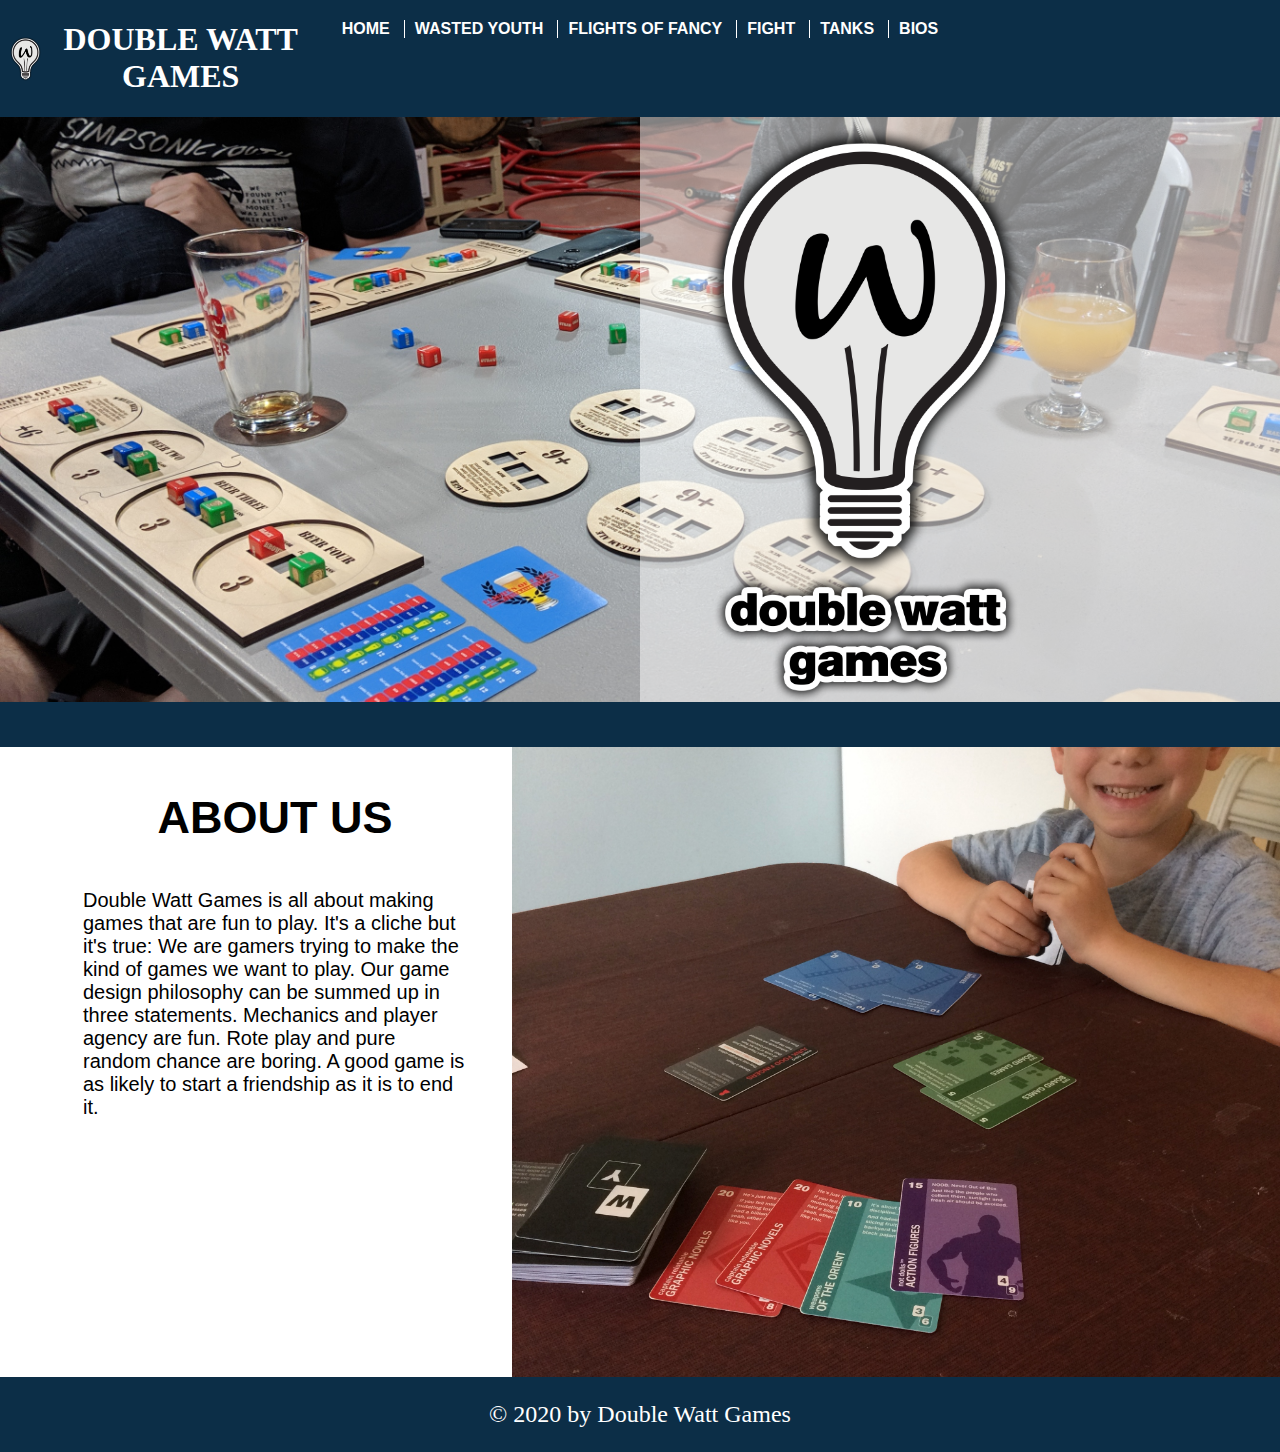
<file: index.html>
<html>

<head>
    <title>Double Watt Games</title>
    <link rel="stylesheet" href="css/main.css" />
    <link rel="stylesheet" href="css/nav.css" />
    <link rel="stylesheet" href="css/title.css" />
    <link rel="stylesheet" href="css/article.css" />
    <link rel="stylesheet" href="css/index.css" />
    
</head>

<body>
    <nav>
        <div>
            <img src="img/double-watt-bulb-logo.png" />
            <h1>Double Watt Games</h1>
        </div>
        <ul>
            <li>Home</li>
            <li><a href="wasted-youth.html">Wasted Youth</a></li>
            <li><a href="flights-of-fancy.html">Flights of Fancy</a></li>
            <li><a href="fight.html">Fight</a></li>
            <li><a href="tanks.html">Tanks</a></li>
            <li><a href="bios.html">Bios</a></li>
        </ul>
        <div></div>
    </nav>
    <header id="title">
        <figure><img src="img/double-watt-logo.png" /></figure>
    </header>
    <main>
        <article>
            <header>
                <h2>About Us</h2>
                <p>Double Watt Games is all about making games that are fun to play. It's a cliche but it's true: We
                    are gamers trying to make the kind of games we want to play. Our game design philosophy can be
                    summed up in three statements. Mechanics and player agency are fun. Rote play and pure random chance
                    are boring. A good game is as likely to start a friendship as it is to end it. </p>
            </header>
            <figure>
                <img src="img/wasted-youth.jpg"/>
            </figure>

        </article>
    </main>
    <footer>
        <p>© 2020 by Double Watt Games</p>
    </footer>
</body>

</html>
</file>
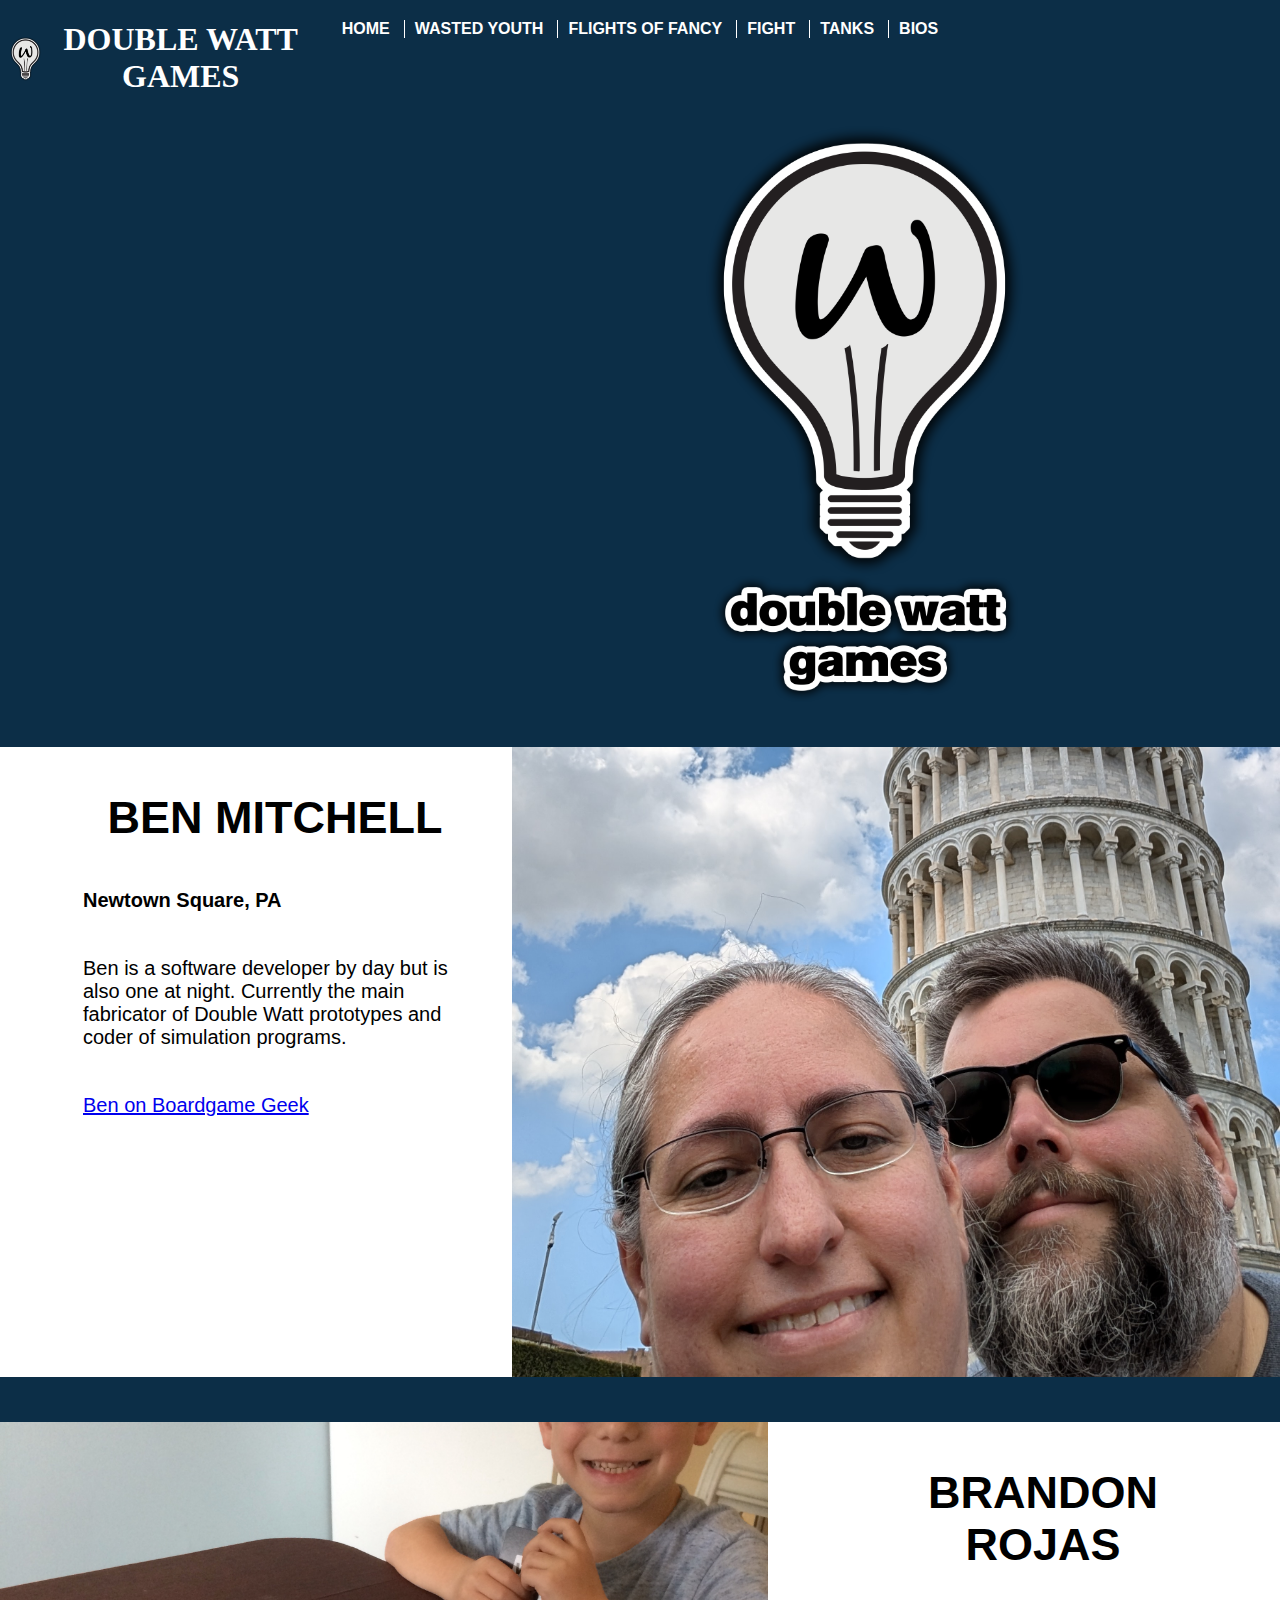
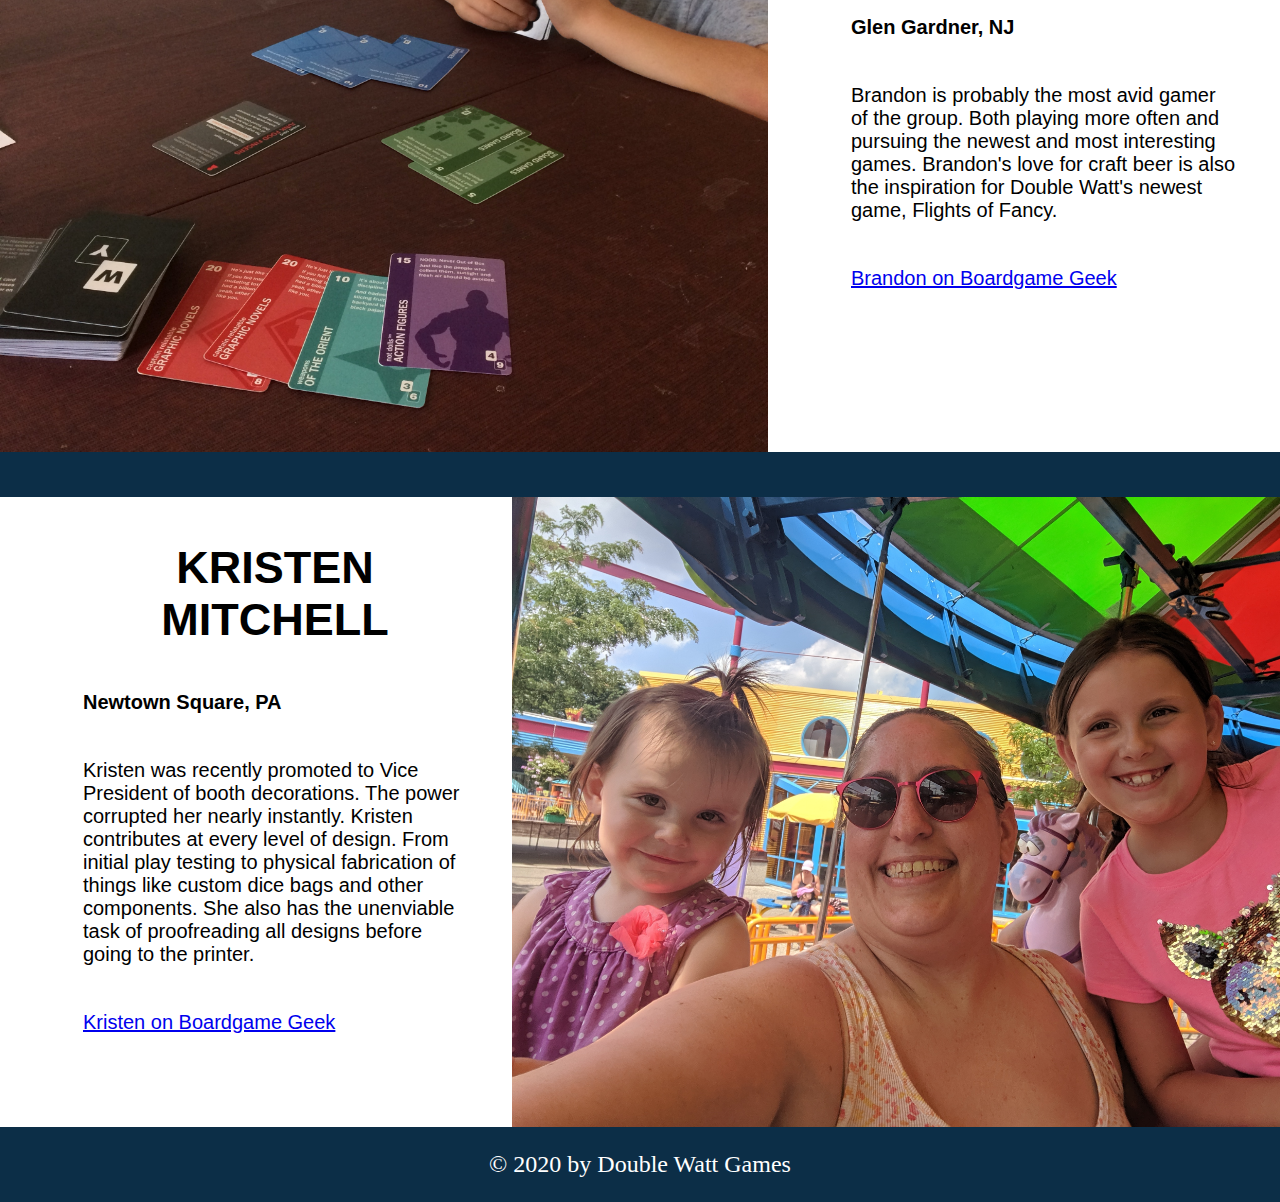
<file: bios.html>
<html>

<head>
    <title>Double Watt Games</title>
    <link rel="stylesheet" href="css/main.css" />
    <link rel="stylesheet" href="css/nav.css" />
    <link rel="stylesheet" href="css/title.css" />
    <link rel="stylesheet" href="css/article.css" />
</head>

<body>
    <nav>
        <div>
            <img src="img/double-watt-bulb-logo.png" />
            <h1>Double Watt Games</h1>
        </div>
        <ul>
            <li><a href="index.html">Home</a></li>
            <li><a href="wasted-youth.html">Wasted Youth</a></li>
            <li><a href="flights-of-fancy.html">Flights of Fancy</a></li>
            <li><a href="fight.html">Fight</a></li>
            <li><a href="tanks.html">Tanks</a></li>
            <li class="current">Bios</li>
        </ul>
        <div></div>
    </nav>
    <header id="title">
        <figure><img src="img/double-watt-logo.png" /></figure>
    </header>
    <main>
        <article>
            <header>
                <h2>Ben Mitchell</h2>
                <h3>Newtown Square, PA</h3>
                <p>Ben is a software developer by day but is also one at night. Currently the main fabricator of Double
                    Watt prototypes and coder of simulation programs.</p>
                <a href="https://boardgamegeek.com/user/bugsy2010">Ben on Boardgame Geek</a>
            </header>
            <figure><img src="img/bios/ben-bio.jpg" style="height: 100%;  object-fit:cover; object-position: 0% 100%;" />
            </figure>
        </article>
        <article>
            <header>
                <h2>Brandon Rojas</h2>
                <h3>Glen Gardner, NJ</h3>
                <p>Brandon is probably the most avid gamer of the group. Both playing more often and pursuing the newest
                    and most interesting games. Brandon's love for craft beer is also the inspiration for Double Watt's
                    newest game, Flights of Fancy.</p>
                <a href="https://www.boardgamegeek.com/user/BrandonTheRed">Brandon on Boardgame Geek</a>
            </header>
            <figure><img src="img/wasted-youth.jpg" style="height: 100%;  object-fit:cover; object-position: 0% 50%;" />
            </figure>
        </article>
        <article>
            <header>
                <h2>Kristen Mitchell</h2>
                <h3>Newtown Square, PA</h3>
                <p>Kristen was recently promoted to Vice President of booth decorations. The power corrupted her nearly
                    instantly. Kristen contributes at every level of design. From initial play testing to physical
                    fabrication of things like custom dice bags and other components. She also has the unenviable task
                    of proofreading all designs before going to the printer.</p>
                <a href="https://boardgamegeek.com/user/Agrl1980">Kristen on Boardgame Geek</a>
            </header>
            <figure><img src="img/bios/kristen-bio.jpg" style="height: 100%;  object-fit:cover; object-position: 0% 50%;" />
            </figure>
        </article>
    </main>
    <footer>
        <p>© 2020 by Double Watt Games</p>
    </footer>
</body>

</html>
</file>
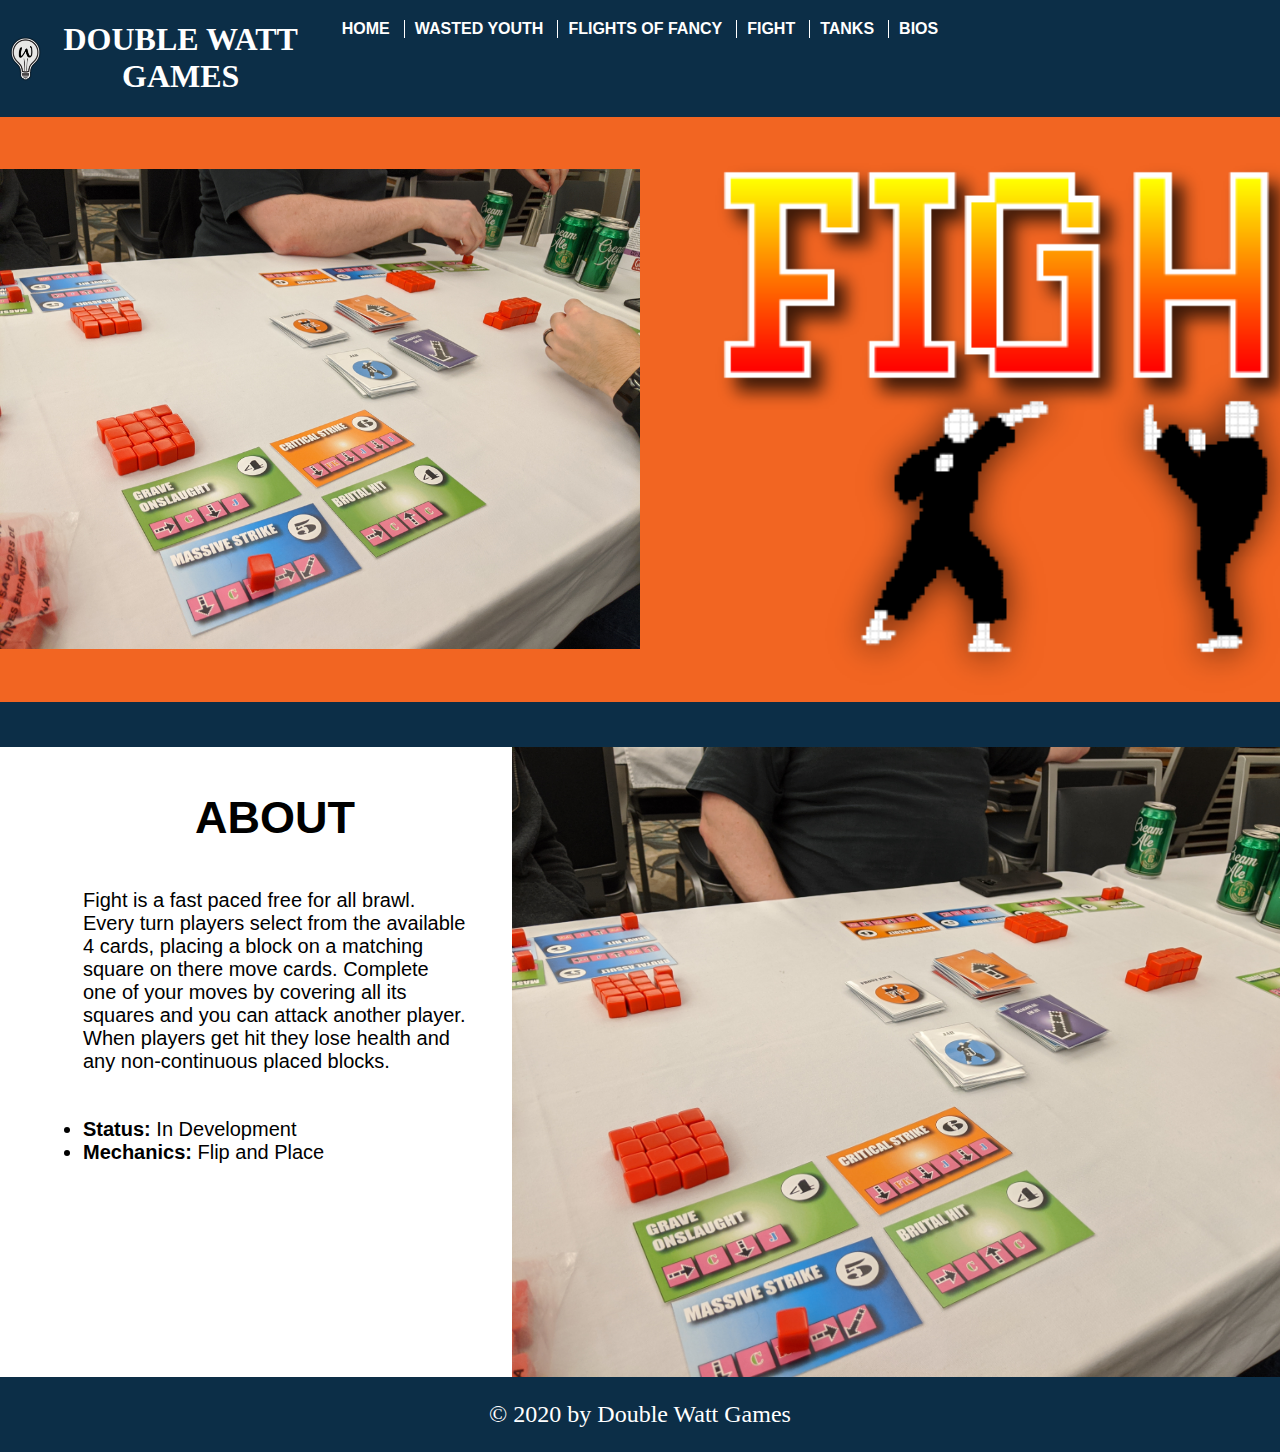
<file: fight.html>
<html>

<head>
    <title>Double Watt Games</title>
    <link rel="stylesheet" href="css/main.css" />
    <link rel="stylesheet" href="css/nav.css" />
    <link rel="stylesheet" href="css/title.css" />
    <link rel="stylesheet" href="css/article.css" />
    <link rel="stylesheet" href="css/fight.css" />
</head>

<body>
    <nav>
        <div>
            <img src="img/double-watt-bulb-logo.png" />
            <h1>Double Watt Games</h1>
        </div>
        <ul>
            <li><a href="index.html">Home</a></li>
            <li><a href="wasted-youth.html">Wasted Youth</a></li>
            <li><a href="flights-of-fancy.html">Flights of Fancy</a></li>
            <li class="current">Fight</li>
            <li><a href="tanks.html">Tanks</a></li>
            <li><a href="bios.html">Bios</a></li>
        </ul>
        <div></div>
    </nav>
    <header id="title">
        <figure><img src="img/fight/fight-logo.png" /></figure>
    </header>
    <main>
        <article>
            <header>
                <h2>About</h2>
                    <p>Fight is a fast paced free for all brawl. Every turn players select from the available 4 cards,
                        placing a block on a matching square on there move cards. Complete one of your moves by covering
                        all its squares and you can attack another player. When players get hit they lose health and any
                        non-continuous placed blocks.</p>
                    <ul>
                        <li><b>Status:</b> In Development</li>
                        <li><b>Mechanics:</b> Flip and Place</li>
                    </ul>
            </header>
            <figure>
                <img src="img/fight/fight-prototype-02.jpg"
                    style="height: 100%;  object-fit:cover; object-position: 0% 50%;" />
            </figure>
        </article>
    </main>
    <footer>
        <p>© 2020 by Double Watt Games</p>
    </footer>
</body>

</html>
</file>
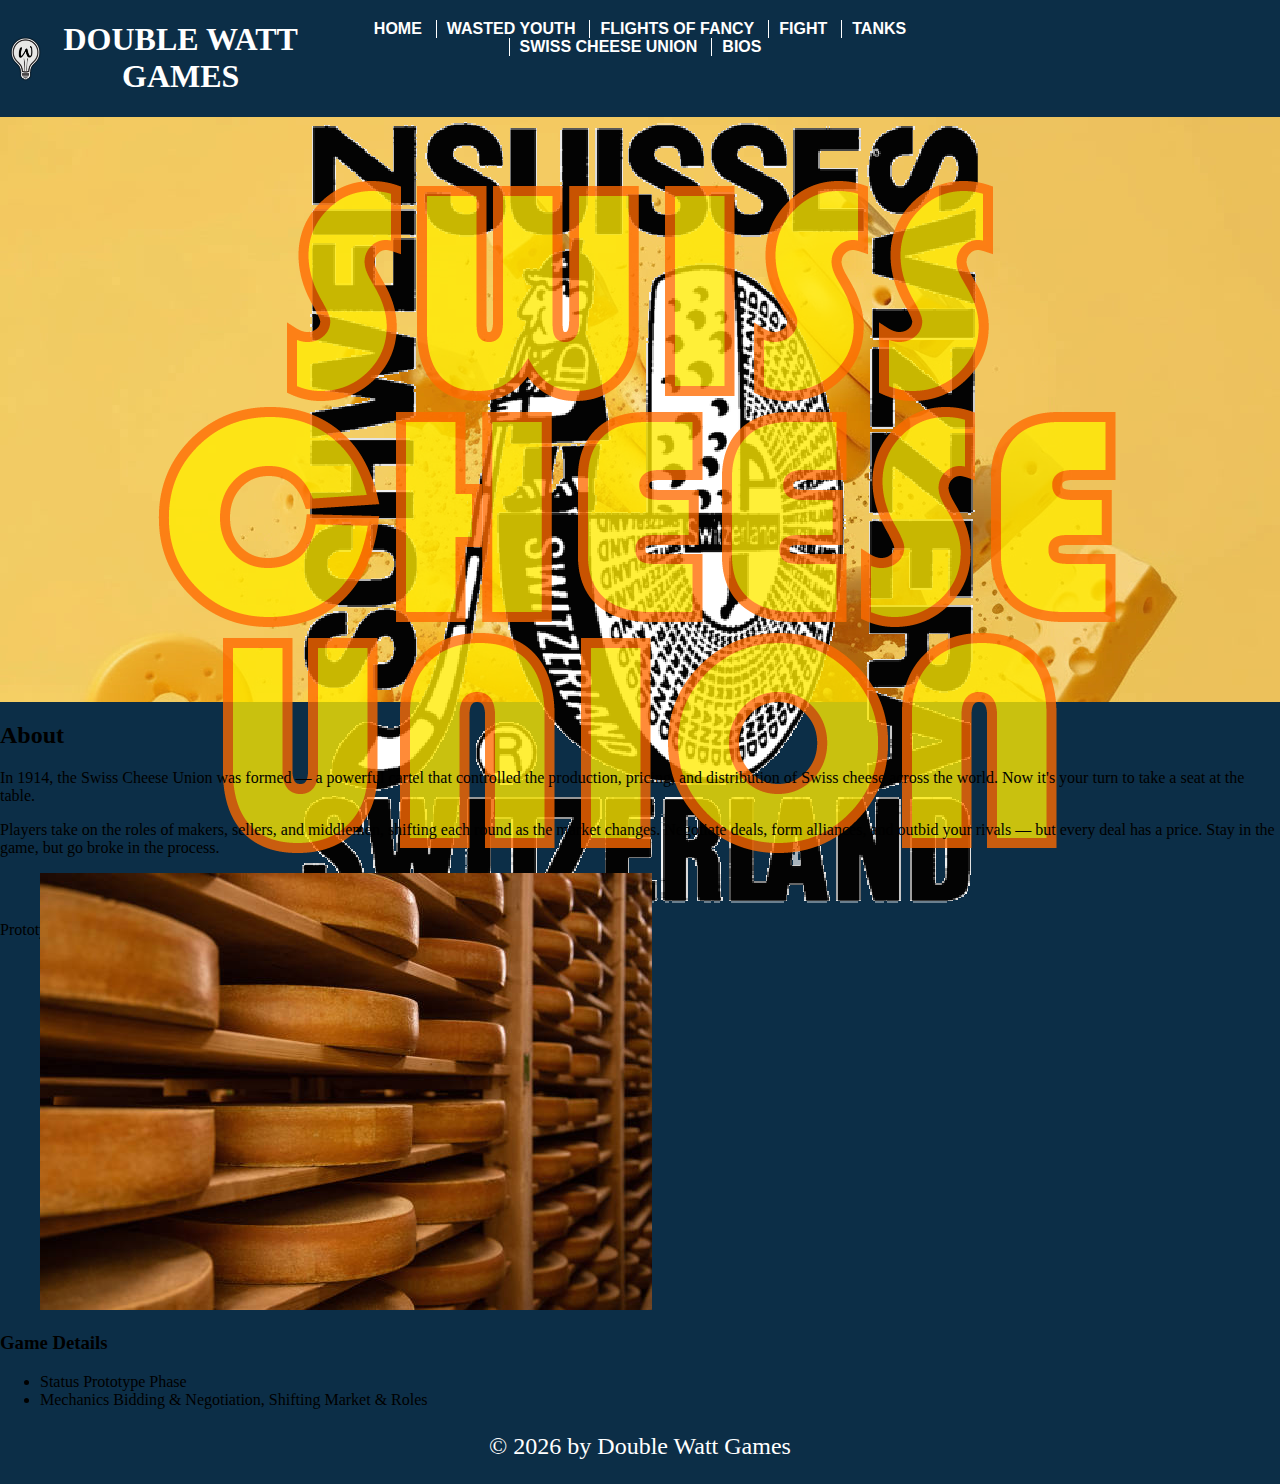
<file: swiss-cheese-union.html>
<!DOCTYPE html>
<html lang="en">

<head>
    <meta charset="UTF-8" />
    <meta name="viewport" content="width=device-width, initial-scale=1.0" />
    <meta name="description" content="Swiss Cheese Union — a bidding and negotiation game themed around the powerful Swiss Cheese cartel of 1914. Currently in prototype phase by Double Watt Games." />
    <title>Swiss Cheese Union — Double Watt Games</title>
    <link rel="icon" href="img/double-watt-bulb-logo.png" />
    <link rel="preconnect" href="https://fonts.googleapis.com" />
    <link rel="preconnect" href="https://fonts.gstatic.com" crossorigin />
    <link href="https://fonts.googleapis.com/css2?family=Oswald:wght@600;700&display=swap" rel="stylesheet" />
    <link rel="stylesheet" href="css/main.css" />
    <link rel="stylesheet" href="css/nav.css" />
    <link rel="stylesheet" href="css/title.css" />
    <link rel="stylesheet" href="css/article.css" />
    <link rel="stylesheet" href="css/swiss-cheese-union.css" />
</head>

<body>
    <nav>
        <div>
            <img src="img/double-watt-bulb-logo.png" alt="Double Watt Games logo" />
            <h1>Double Watt Games</h1>
        </div>
        <ul>
            <li><a href="index.html">Home</a></li>
            <li><a href="wasted-youth.html">Wasted Youth</a></li>
            <li><a href="flights-of-fancy.html">Flights of Fancy</a></li>
            <li><a href="fight.html">Fight</a></li>
            <li><a href="tanks.html">Tanks</a></li>
            <li class="current">Swiss Cheese Union</li>
            <li><a href="bios.html">Bios</a></li>
        </ul>
        <div></div>
    </nav>

    <header id="title">
        <div class="title-content">
            <img src="img/swiss-cheese-union/swiss-cheese-logo.png" alt="Swiss Cheese Union logo" class="title-logo" />
            <span class="badge badge-prototype">Prototype Phase</span>
        </div>
    </header>

    <main>
        <div class="game-layout">
            <div class="game-main">
                <section class="game-section">
                    <h2>About</h2>
                    <p>In 1914, the Swiss Cheese Union was formed — a powerful cartel that controlled the production,
                        pricing, and distribution of Swiss cheese across the world. Now it's your turn to take a seat at
                        the table.</p>
                    <p>Players take on the roles of makers, sellers, and middlemen, shifting each round as the market
                        changes. Negotiate deals, form alliances, and outbid your rivals — but every deal has a price.
                        Stay in the game, but go broke in the process.</p>
                    <figure class="game-figure">
                        <img src="img/swiss-cheese-union/swiss-cheese-stock.jpg"
                            alt="Swiss Cheese Union prototype" loading="lazy" />
                    </figure>
                </section>
            </div>
            <aside class="game-sidebar">
                <div class="sidebar-inner">
                    <h3 class="sidebar-title">Game Details</h3>
                    <ul class="game-meta">
                        <li>
                            <span class="meta-label">Status</span>
                            <span class="badge badge-prototype">Prototype Phase</span>
                        </li>
                        <li>
                            <span class="meta-label">Mechanics</span>
                            <span class="meta-value">Bidding &amp; Negotiation, Shifting Market &amp; Roles</span>
                        </li>
                    </ul>
                </div>
            </aside>
        </div>
    </main>

    <footer>
        <p>© 2026 by Double Watt Games</p>
    </footer>
</body>

</html>
</file>
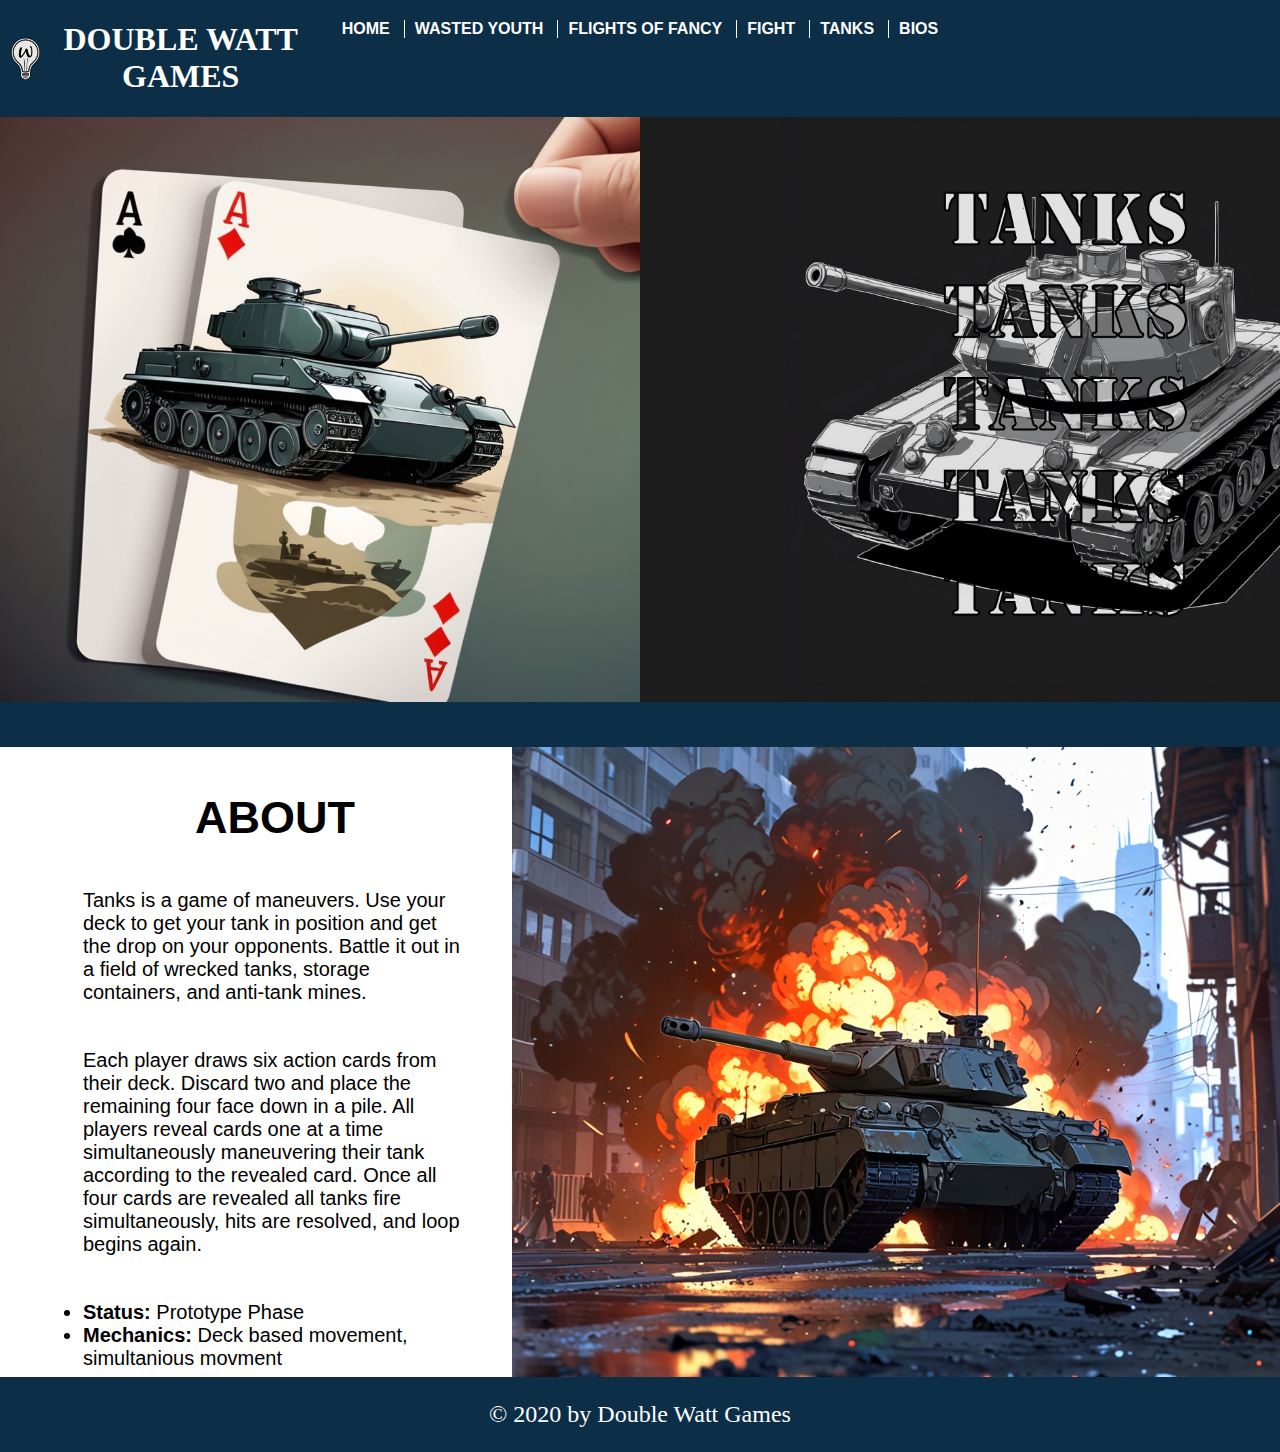
<file: tanks.html>
<html>

<head>
    <title>Double Watt Games</title>
    <link rel="stylesheet" href="css/main.css" />
    <link rel="stylesheet" href="css/nav.css" />
    <link rel="stylesheet" href="css/title.css" />
    <link rel="stylesheet" href="css/article.css" />
    <link rel="stylesheet" href="css/tanks.css" />
</head>

<body>
    <nav>
        <div>
            <img src="img/double-watt-bulb-logo.png" />
            <h1>Double Watt Games</h1>
        </div>
        <ul>
            <li><a href="index.html">Home</a></li>
            <li><a href="wasted-youth.html">Wasted Youth</a></li>
            <li><a href="flights-of-fancy.html">Flights of Fancy</a></li>
            <li><a href="fight.html">Fight</a></li>
            <li class="current">Tanks</li>
            <li><a href="bios.html">Bios</a></li>
        </ul>
        <div></div>
    </nav>
    <header id="title">
        <figure><img src="img/tanks/tanks_logo.png" /></figure>
    </header>
    <main>
        <article>
            <header>
                <h2>About</h2>
                <p>Tanks is a game of maneuvers. Use your deck to get your tank in position and get the drop on your
                    opponents. Battle it out in a field of wrecked tanks, storage containers, and anti-tank mines.</p>
                <p>Each player draws six action cards from their deck. Discard two and place the remaining four face
                    down in a pile. All players reveal cards one at a time simultaneously maneuvering their tank
                    according to the revealed card. Once all four cards are revealed all tanks fire simultaneously, hits
                    are resolved, and loop begins again.</p>
                <ul>
                    <li><b>Status:</b> Prototype Phase</li>
                    <li><b>Mechanics:</b> Deck based movement, simultanious movment</li>
                </ul>
            </header>
            <figure>
                <img src="img/tanks/tanks_02.jpg" style="height: 100%;  object-fit:cover; object-position: 0% 50%;" />
            </figure>
        </article>
    </main>
    <footer>
        <p>© 2020 by Double Watt Games</p>
    </footer>
</body>

</html>
</file>
<file: css/main.css>
body {
    background-color: #0C2E47;
    margin: 0px;
}

footer {
    text-align: center;
    color: #FFFFFF;
    font-size: 1.5em;
}
</file>
<file: css/nav.css>
@media only screen and (max-device-width: 480px) {
    nav {
        display: block;
    }

    nav>div {
        display: inline-flex;
        width: 100vw;
        background-color: midnightblue;
    }

    nav>div:last-child {
        display: none;
    }

    nav>div>img {
        margin: 1vh;
        height: 5vh;
        max-height: max-content;
    }

    nav>div>h1 {
        margin: auto 1vh auto 1vh;
        font-size: 4.5em;
    }

    nav>ul {
        display: grid;
        width: 100vw;
        list-style: none;
        text-align: center;
        padding: 0;
    }

    
    nav>ul>li>a {
        text-decoration: none;
        font-weight: bold;
        color: #FFFFFF;
    }

    nav>ul>li{
        font-weight: bold;
        color: darkgray;
        font-size: 5em;
    }

    nav>ul>li {
        display: inline-block;
        text-transform: uppercase;
        color: #FFFFFF;
        font-weight: bold;
        font-family: Arial, Helvetica, sans-serif;
    }
    
}

@media only screen and (min-device-width: 480px) {

    nav {
        margin: 0px auto 0px auto;
        width: 100vw;
        text-align: center;
        display: flex;
    }

    nav>div {
        width: 25vw;
        display: flex;
        margin: 0 auto 0 0;
    }

    nav>ul {
        width: 50vw;
        margin: 0px auto 0px auto;
        list-style: none;
        padding: 20px;
    }

    nav>div>img {
        margin: auto 10px auto 10px;
        height: 5vh;
        max-height: max-content;
    }

    nav>ul>li>a {
        text-decoration: none;
        font-weight: bold;
        color: #FFFFFF;
    }
    nav>ul>li:not(:first-child) {
        border-left: 1px solid #FFFFFF;
    }

    nav>ul>li {
        display: inline-block;
        text-transform: uppercase;
        padding: 0 10px;
        color: #FFFFFF;
        font-weight: bold;
        font-family: Arial, Helvetica, sans-serif;
    }
    
}



nav>div>h1 {
    color: #FFFFFF;
    text-transform: uppercase;
}



nav>ul>li>a:visited {
    color: #FFFFFF;
}
</file>
<file: css/title.css>
@media only screen and (max-device-width: 480px) {

    #title {
        background-size: 100%;
        background-repeat: no-repeat;   
        background-position: 0% 50%;
    }

    #title>figure {
        margin: 1vh auto 1vh auto;
        width: 60vw;
    }

    #title>figure>img {
        
        width: 60vw;
    }
}

@media only screen and (min-device-width: 480px) {

    #title {
        width: 100vw;
        height: 65vh;
    }
    
    #title>figure {
        margin: 0px 0px 0px auto;
        width: 50%;
    }
    
    #title>figure>img {
        margin-left: 5vw;
        height: 100%;
    }
}
</file>
<file: css/article.css>
@media only screen and (max-device-width: 480px) {

    article {
        display: flex;
        flex-wrap: wrap;
        margin: 0;
    }

    article>header {
        order: 1;
    }

    article>header {
        width: 100vw;
        background-color: #FFFFFF;
    }

    article>header>h2 {
        margin: 5vh auto 2vh auto;
        width: 80vw;
        font-size: 6em;
        font-family: Arial, Helvetica, sans-serif;
        text-align: center;
        text-transform: uppercase;
    }

    article>header>p,
    article>header>ul,
    article>header>div,
    article>header>h3,
    article>header>a {
        display: block;
        margin: 0 auto 5vh auto;
        width: 80vw;
        font-family: Arial, Helvetica, sans-serif;
        font-size: 2em;
    }

    article>figure {
        width: 100vw;
        margin: 0px;
    }

    article>figure>img {
        width: 100%;
    }
}

@media only screen and (min-device-width: 480px) {
    article {
        display: flex;
        margin: 5vh 0 0 0;
        height: 70vh;
        min-height: min-content;
    }

    article>header {
        width: 40vw;
        background-color: #FFFFFF;
    }

    article>header>h2 {
        margin: 5vh 5vh 5vh auto;
        width: 30vw;
        font-size: 5vh;
        font-family: Arial, Helvetica, sans-serif;
        text-align: center;
        text-transform: uppercase;
    }

    article>header>p,
    article>header>ul,
    article>header>div,
    article>header>h3,
    article>header>a {
        display: block;
        margin: 5vh 5vh 0px auto;
        width: 30vw;
        font-family: Arial, Helvetica, sans-serif;
        font-size: 1.25em;
    }

    article>header>div {
        display: flex;
    }

    article:nth-child(even)>header {
        order: 1;
    }

    article>figure {
        width: 60vw;
        margin: 0px;
    }

    article>figure>img {
        width: 100%;
    }
}
</file>
<file: css/index.css>
@media only screen and (min-device-width: 480px) {

    #title {
        background-image: url('../img/flights-of-fancy.jpg');
        background-size: 100%;
        background-repeat: no-repeat;
        background-position: 0% 50%;
    }

    #title>figure {
        background: rgba(255, 255, 255, 0.5);
    }

}

@media only screen and (min-device-width: 480px) {

    article>figure>img {
        height: 100%;
        object-fit: cover;
        object-position: 0% 50%;
    }


}
</file>
<file: css/fight.css>
#title {
    background-color: #F26522;
}

@media only screen and (min-device-width: 480px) {

    #title {
        background-image: url('../img/fight/fight-prototype-01.jpg');
        background-size: 50%;
        background-repeat: no-repeat;
        background-position: 0% 50%;
    }

}
</file>
<file: css/tanks.css>
#title {
    background-color: #1D1D1D;
}

@media only screen and (min-device-width: 480px) {

    #title {
        background-image: url('../img/tanks/tanks_01.jpg');
        background-size: 50%;
        background-repeat: no-repeat;
        background-position: 0% 30%;
    }
}
</file>
<file: css/swiss-cheese-union.css>
#title {
    background-color: #C8A951;
    background-image: url('../img/swiss-cheese-union/gemini-2.5-flash-image_more_chaos-0.jpg');
}
</file>
